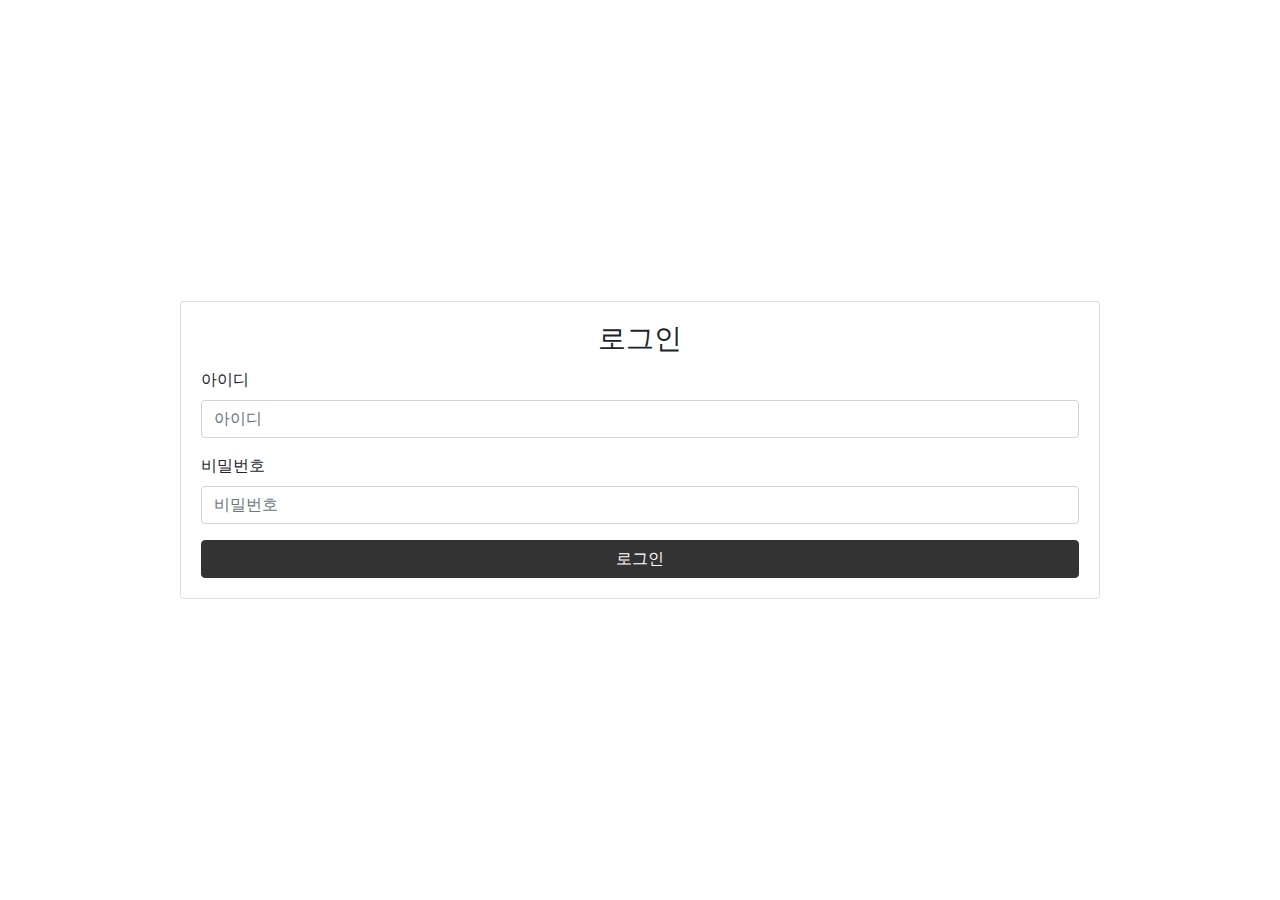
<file: Project/SdProject/src/main/resources/templates/login/loginpage.html>
<!DOCTYPE html>
<html xmlns:th="http://www.thymeleaf.org">
<head>
    <meta charset="UTF-8">
    <title>Login</title>
    
    <!-- ico -->
    <link rel="icon" type="image/x-icon" href="./img/favi.ico">
    <link rel="stylesheet" href="https://stackpath.bootstrapcdn.com/bootstrap/4.4.1/css/bootstrap.min.css">
    <script src="https://code.jquery.com/jquery-3.4.1.js"></script>
    <script src="https://stackpath.bootstrapcdn.com/bootstrap/4.4.1/js/bootstrap.min.js"></script>
</head>
<body>
    <div class="container">
        <div class="row justify-content-center align-items-center" style="height: 100vh;">
            <div class="col-10">
                <div class="card">
                    <div class="card-body">
                        <h3 class="card-title text-center">로그인</h3>
                        
                        <!-- login event key -->
                       <div id="login_event">
                        <form id="loginForm">
                            <div class="form-group">
                                <label for="username">아이디</label>
                                <input type="text" class="form-control" id="user_id" name="user_id" placeholder="아이디" required>
                            </div>
                            <div class="form-group">
                                <label for="password">비밀번호</label>
                                <input type="password" class="form-control" id="user_pass" name="user_pass" placeholder="비밀번호" required>
                            </div>
                            <button type="button" class="btn btn-primary btn-block" onclick="login()" style="background-color: #333; border-color: #333;">로그인</button>
                        </form>
                        </div>
                        
                    </div>
                </div>
            </div>
        </div>
    </div>

    <script type="text/javascript">
    
    /* 엔터키 멤버 수정 */
    $(document).ready(function () {
        $("#login_event").keypress(function (e) {
            if (e.keyCode === 13) {
            	login();
            }
        });
    });
    
    /* 로그인 */
        function login() {
            var user_id = $("#user_id").val();
            var user_pass = $("#user_pass").val();
            if (!user_id || !user_pass) {
                alert("입력 확인 해주세요.");
            } else {
                $.ajax({
                    type: "POST",
                    url: "checkMember",
                    data: {
                        "user_id": user_id,
                        "user_pass": user_pass
                    },
                    success: function(data) {
                        if (data != 0) {
                            $.ajax({
                                type: "POST",
                                url: "login",
                                data: {
                                    "user_id": user_id,
                                    "user_pass": user_pass
                                },
                                success: function() {
                                    window.opener.location.reload(); // 메인 페이지 새로고침
                                    window.close(); // 팝업 창 닫기
                                }
                            });
                        } else {
                            alert("아이디 비밀번호를 다시 확인해 주세요.");
                        }
                    }
                });
            }
        }
    </script>
</body>
</html>
</file>
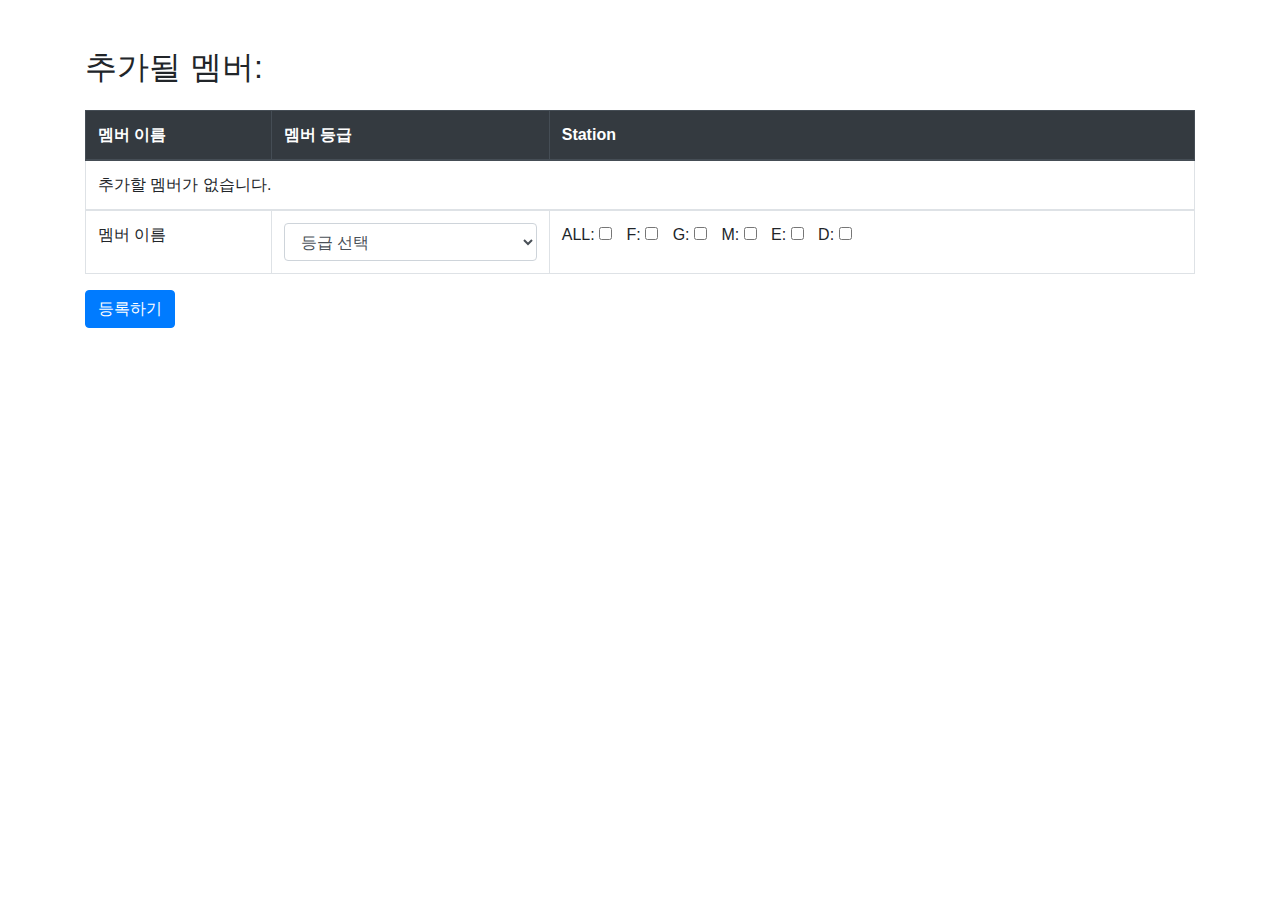
<file: Project/SdProject/src/main/resources/templates/member/addrenewal.html>
<!DOCTYPE html>
<html xmlns:th="http://www.thymeleaf.org">
<head>
    <meta charset="UTF-8">
    <title>Add Renewal</title>
    <link href="https://maxcdn.bootstrapcdn.com/bootstrap/4.5.2/css/bootstrap.min.css" rel="stylesheet">
    <script src="https://code.jquery.com/jquery-3.6.0.min.js"></script>
    <script src="https://maxcdn.bootstrapcdn.com/bootstrap/4.5.2/js/bootstrap.min.js"></script>
</head>
<body>

<div class="container mt-5">
    <h2 class="mb-4">추가될 멤버: <span th:text="${count}+' 명'"></span></h2>

    <form id="memberForm">
        <div class="table-responsive">
            <table class="table table-bordered">
                <thead class="thead-dark">
                    <tr>
                        <th>멤버 이름</th>
                        <th>멤버 등급</th>
                        <th>Station</th>
                    </tr>
                </thead>
					
                <!-- 추가할 멤버가 없는 경우 -->
                <tbody th:if="${membersToAdd.isEmpty()}">
		            <tr>
		                <td colspan="3">추가할 멤버가 없습니다.</td>
		            </tr>
		        </tbody>

                <tbody th:each="member, iterStat : ${membersToAdd}">
                    <tr>
                        <td id="member_name" th:text="${member}">멤버 이름</td>
                        <td>
                            <select class="form-control member_grade" name="member_grade">
                                <option value="null">등급 선택</option>
                                <option value="SM">SM</option>
                                <option value="VSM">VSM</option>
                                <option value="MGR">MGR</option>
                                <option value="CT">CT</option>
                                <option value="EMP">EMP</option>
                                <option value="PT" th:selected="true">PT</option>
                            </select>
                        </td>
                        <td>
                            ALL: <input type="checkbox" class="checkAll" style="margin-right: 10px;">
                            F: <input type="checkbox" class="groupCheckbox" name="station[${iterStat.index}]" value="F" style="margin-right: 10px;">
                            G: <input type="checkbox" class="groupCheckbox" name="station[${iterStat.index}]" value="G" style="margin-right: 10px;">
                            M: <input type="checkbox" class="groupCheckbox" name="station[${iterStat.index}]" value="M" style="margin-right: 10px;">
                            E: <input type="checkbox" class="groupCheckbox" name="station[${iterStat.index}]" value="E" style="margin-right: 10px;">
                            D: <input type="checkbox" class="groupCheckbox" name="station[${iterStat.index}]" value="D" style="margin-right: 10px;">
                        </td>
                    </tr>
                </tbody>
            </table>
        </div>

        <div th:if="${!membersToAdd.isEmpty()}">
            <button type="button" class="btn btn-primary" onclick="submitForm()" style="margin-bottom: 20px;">등록하기</button>
        </div>
        
        <!-- 세션 user_id를 위한 숨겨진 입력 -->
        <input type="hidden" id="user_id" th:value="${session.user.user_id}" /> 
    </form>
</div>

<script>
function submitForm() {
    var userId = $('#user_id').val();
    var members = [];
    var isValid = true;

    $('#memberForm tbody tr').each(function() {
        var memberId = $(this).index(); // Index of the current row
        var memberName = $(this).find('td#member_name').text();
        var memberGrade = $(this).find('select.member_grade').val();

        if (memberGrade === "null") {
            alert("직급을 선택해 주세요.");
            isValid = false;
            return false; 
        }

        var frei = $(this).find('.groupCheckbox[value="F"]').is(":checked") ? "F" : null;
        var grill = $(this).find('.groupCheckbox[value="G"]').is(":checked") ? "G" : null;
        var make = $(this).find('.groupCheckbox[value="M"]').is(":checked") ? "M" : null;
        var expo = $(this).find('.groupCheckbox[value="E"]').is(":checked") ? "E" : null;
        var dish = $(this).find('.groupCheckbox[value="D"]').is(":checked") ? "D" : null;

        members.push({
            member_name: memberName,
            member_grade: memberGrade,
            user_id: userId,
            frei: frei,
            grill: grill,
            make: make,
            expo: expo,
            dish: dish
        });
    });

    if (isValid) {
        var jsonData = JSON.stringify(members);
        console.log("전송되는 JSON 데이터:", jsonData);

        $.ajax({
            url: '/addMembersInsert',
            type: 'POST',
            contentType: 'application/json',
            data: jsonData,
            success: function(response) {
                alert("추가되었습니다.");
                window.opener.location.reload();
                window.close();
            }
        });
    }
}


/* 체크박스 전체 선택 및 해제 */
$(".checkAll").on('change', function() {
    var isChecked = $(this).is(':checked');
    $(this).closest('tr').find('.groupCheckbox').prop('checked', isChecked);
});

/* 개별 체크박스 상태에 따라 ALL 체크박스 상태 변경 */
$(".groupCheckbox").on('change', function() {
    var allChecked = $(this).closest('tr').find('.groupCheckbox').length === $(this).closest('tr').find('.groupCheckbox:checked').length;
    $(this).closest('tr').find('.checkAll').prop('checked', allChecked);
});
</script>

</body>
</html>
</file>
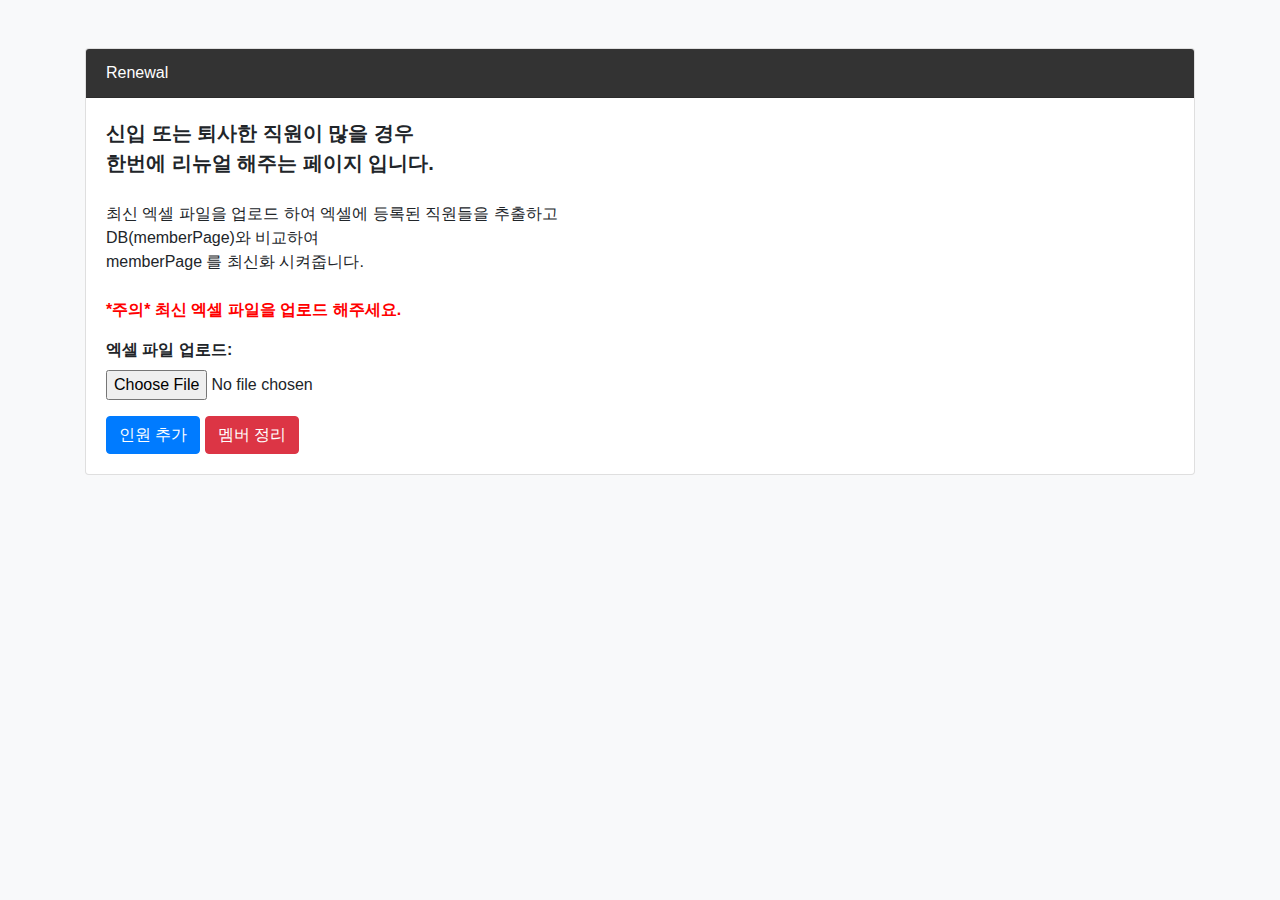
<file: Project/SdProject/src/main/resources/templates/member/renewal.html>
<!DOCTYPE html>
<html xmlns:th="http://www.thymeleaf.org">
<head>
<meta charset="UTF-8">
<title>Renewal</title>

<!-- Bootstrap CSS -->
<link href="https://stackpath.bootstrapcdn.com/bootstrap/4.5.2/css/bootstrap.min.css" rel="stylesheet">

<!-- jQuery -->
<script src="https://code.jquery.com/jquery-3.4.1.js"></script>
<!-- Bootstrap JS -->
<script src="https://stackpath.bootstrapcdn.com/bootstrap/4.5.2/js/bootstrap.bundle.min.js"></script>
</head>
<body class="bg-light">

<div class="container mt-5">
    <div class="card">
        <div class="card-header text-white" style="background-color: #333333;">
            Renewal
        </div>
        <div class="card-body">
            <p><b style="font-size: 20px;">신입 또는 퇴사한 직원이 많을 경우<br>
             한번에 리뉴얼 해주는 페이지 입니다.</b><br><br>
            최신 엑셀 파일을 업로드 하여 엑셀에 등록된 직원들을 추출하고<br>
            DB(memberPage)와 비교하여 <br>
            memberPage 를 최신화 시켜줍니다.<br><br>
            <b style="color: red;">*주의* 최신 엑셀 파일을 업로드 해주세요.</b>
            </p>
            
            <!-- 파일 업로드 폼 -->
            <form id="uploadForm" enctype="multipart/form-data">
                <div class="form-group">
                    <label for="file"><b>엑셀 파일 업로드:</b></label>
                    <input type="file" class="form-control-file" id="file" name="file" required>
                </div>
                <button id="addMemberButton" class="btn btn-primary">인원 추가</button>
                <button type="submit" class="btn btn-danger">멤버 정리</button>
            </form>
        </div>
    </div>
</div>

<script type="text/javascript">
$(document).ready(function() {
    $('#uploadForm').on('submit', function(e) {
        e.preventDefault(); // 폼의 기본 제출 동작을 막음

        var fileInput = $('#file')[0].files[0];
        if (!fileInput) {
            alert('엑셀 파일을 업로드 해주세요.');
            return;
        }

        var formData = new FormData(this);

        $.ajax({
            url: '/removeEmployee',
            type: 'POST',
            data: formData,
            contentType: false,
            processData: false,
            success: function(response) {
                if (response && response.length > 0) {
                    alert('삭제된 이름: ' + response.join(', '));
                } else {
                    alert('삭제할 멤버가 없습니다.');
                }
                window.opener.location.reload(); // 메인 페이지 새로고침
                window.close(); // 팝업 창 닫기
            },
            error: function(jqXHR, textStatus, errorThrown) {
                console.log('업로드 실패:', textStatus, errorThrown);
            }
        });
    });

    $('#addMemberButton').on('click', function(e) {
        e.preventDefault(); // 기본 동작을 막음

        var fileInput = $('#file')[0].files[0];
        if (!fileInput) {
            alert('엑셀 파일을 업로드 해주세요.');
            return;
        }

        var formData = new FormData($('#uploadForm')[0]);

        $.ajax({
            url: '/addrenewal',
            type: 'POST',
            data: formData,
            contentType: false,
            processData: false,
            success: function(response) {
                $('body').html(response);
            },
            error: function(jqXHR, textStatus, errorThrown) {
                console.log('업로드 실패:', textStatus, errorThrown);
            }
        });
    });
});
</script>

</body>
</html>
</file>
